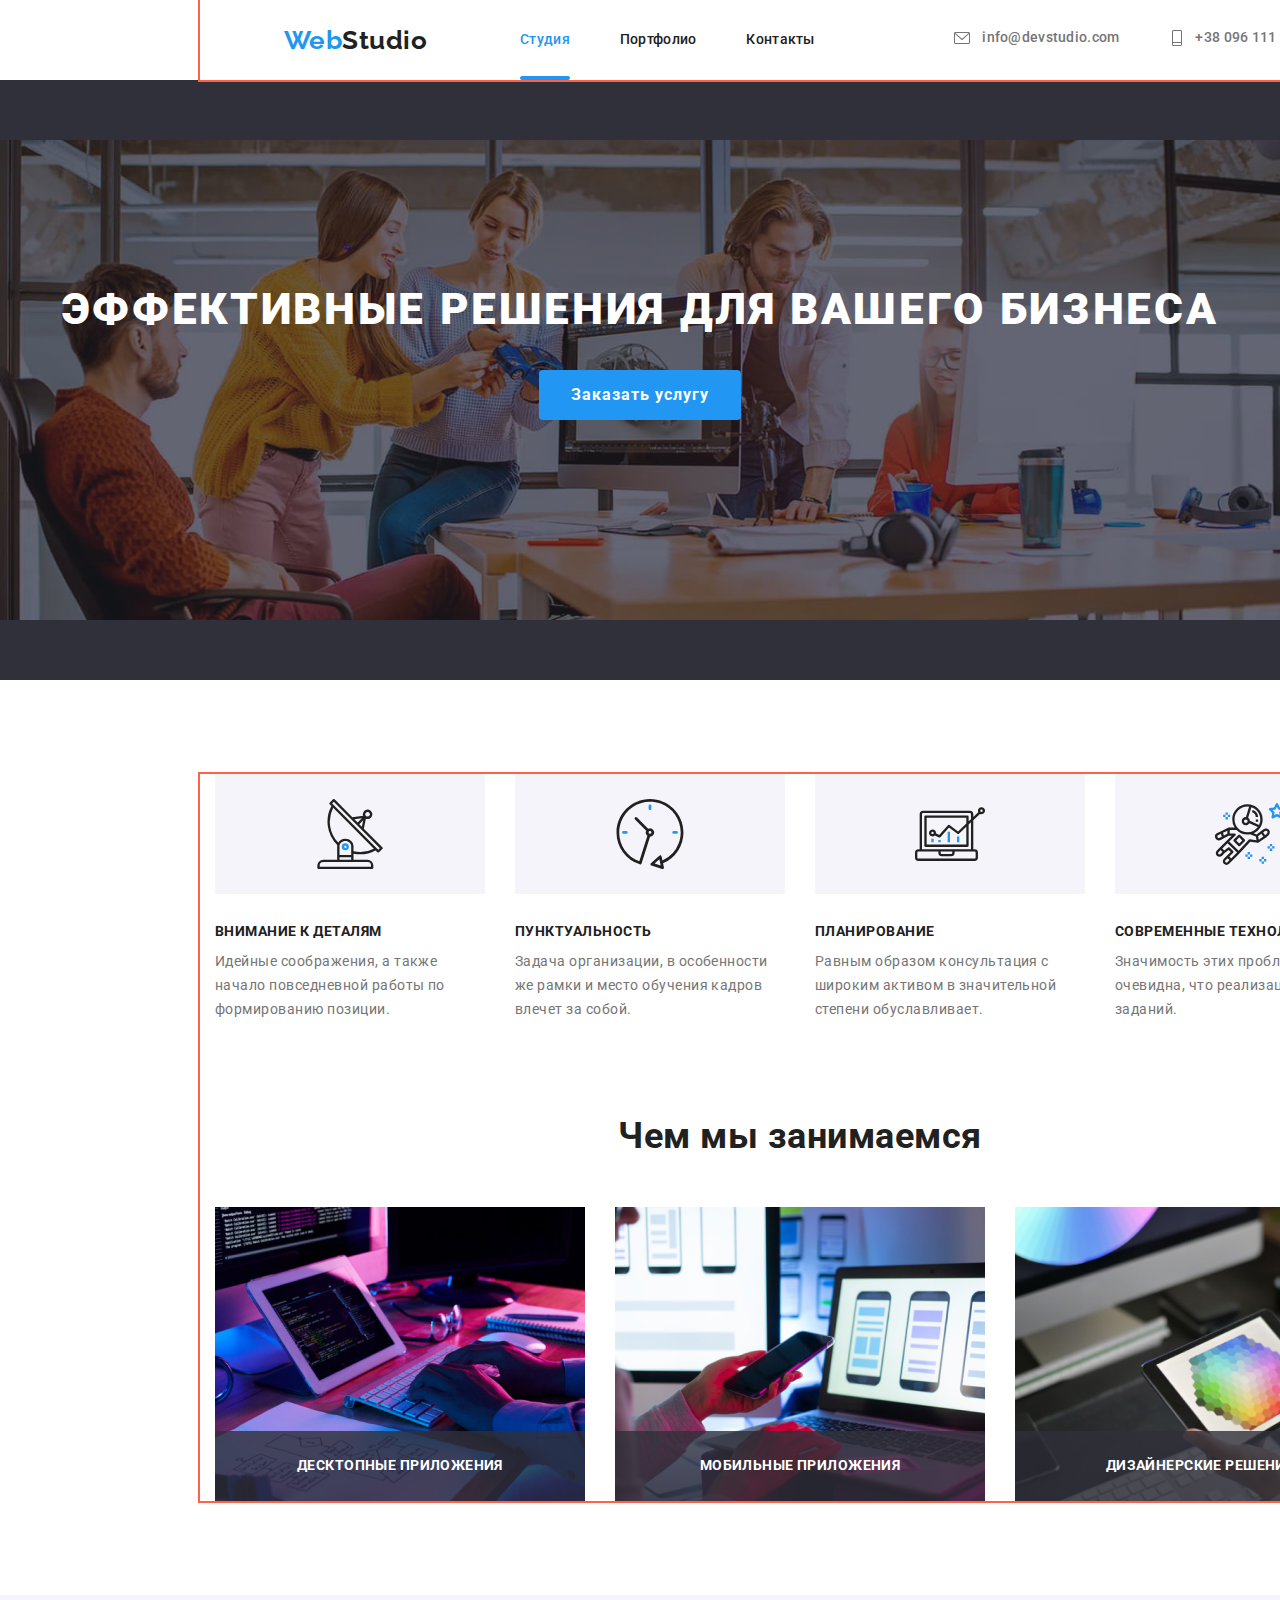
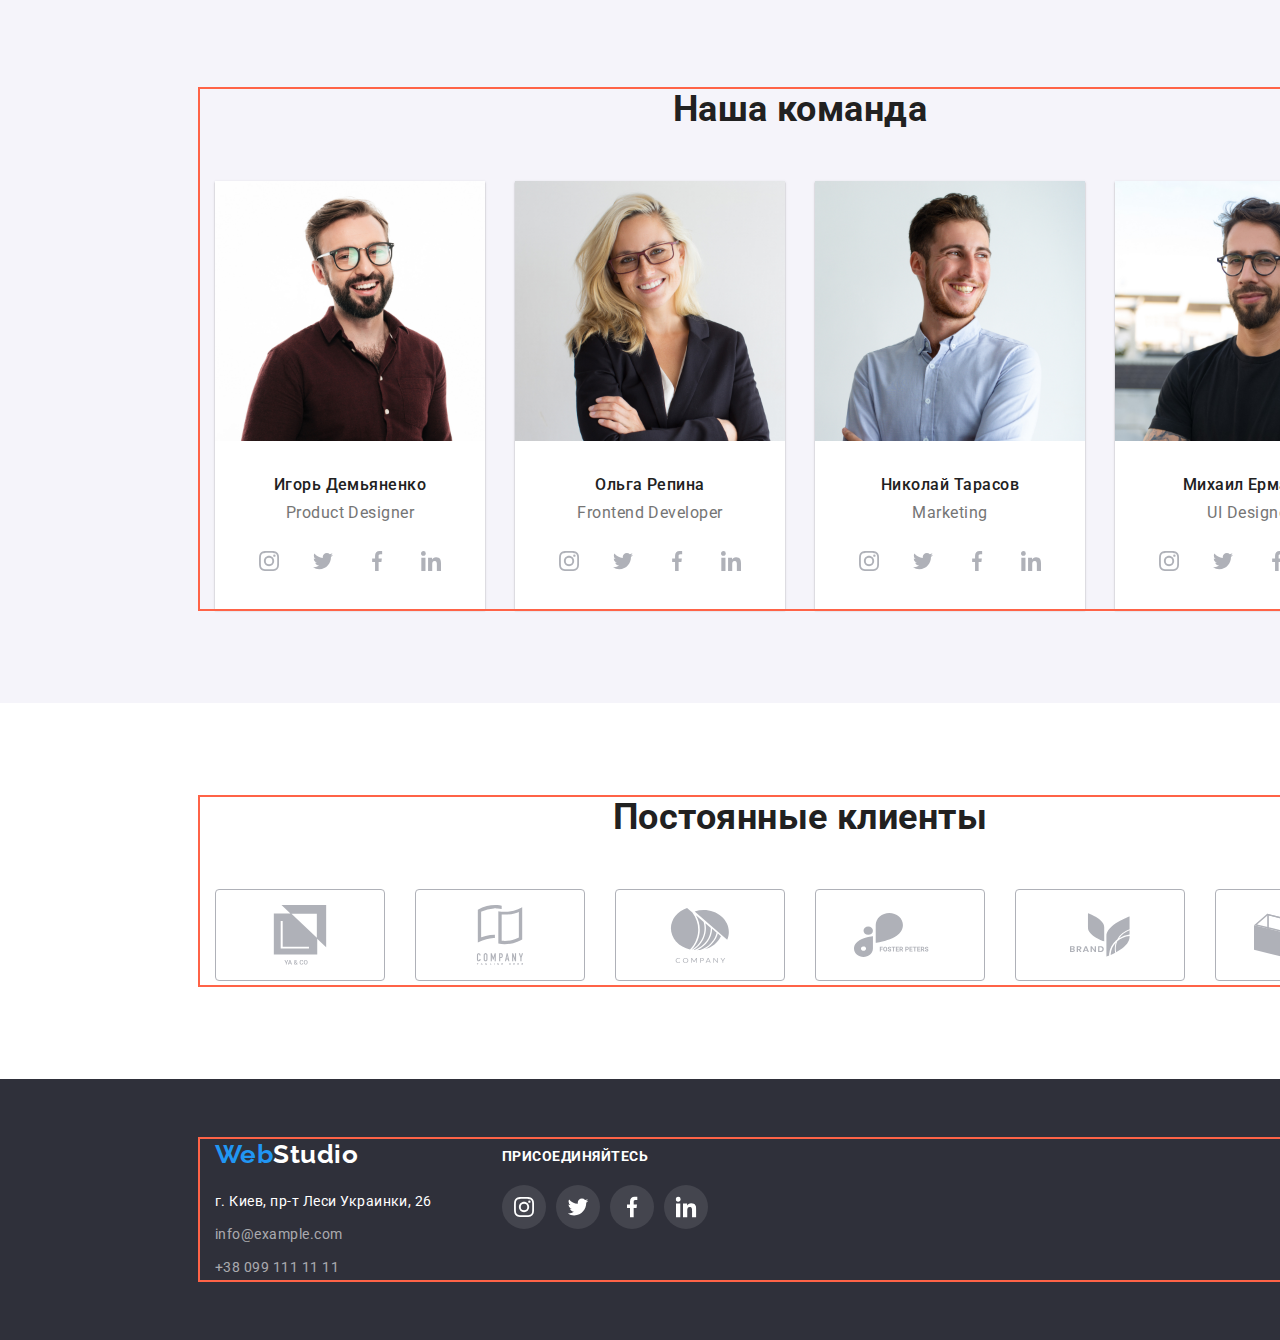
<file: index.html>
<!DOCTYPE html>
<html lang="ru">
  <head>
    <meta charset="UTF-8" />
    <meta http-equiv="X-UA-Compatible" content="IE=edge" />
    <meta name="viewport" content="width=device-width, initial-scale=1.0" />
    <title>WebStudio</title>
    <link
      href="https://fonts.googleapis.com/css2?family=Raleway:wght@700&family=Roboto:wght@400;500;700;900&display=swap"
      rel="stylesheet"
    />
    <link
      rel="stylesheet"
      href="https://cdnjs.cloudflare.com/ajax/libs/modern-normalize/1.1.0/modern-normalize.min.css"
    />
    <link rel="stylesheet" href="./css/common.css" />
    <link rel="stylesheet" href="./css/main.css" />
  </head>

  <body>
    <header class="page-header">
      <div class="container header-nav">
        <nav class="navigation">
          <a href="./index.html" class="logo"> <span class="half-logo">Web</span>Studio</a>
          <ul class="site-nav list">
            <li class="item"><a href="" class="link current">Студия</a></li>
            <li class="item"><a href="./portfolio.html" class="link">Портфолио</a></li>
            <li class="item"><a href="" class="link">Контакты</a></li>
          </ul>
        </nav>

        <ul class="contacts list">
          <li class="item">
            <a href="mailto:info@devstudio.com" class="button address">
              <svg class="contacts-icon" width="20" height="16">
                <use href="./images/symbol-defs.svg#icon-email"></use>
              </svg>
              info@devstudio.com
            </a>
          </li>
          <li class="item">
            <a href="tel:+380961111111" class="button phone">
              <svg class="contacts-icon" width="16" height="22">
                <use href="./images/symbol-defs.svg#icon-phone"></use>
              </svg>
              +38 096 111 11 11
            </a>
          </li>
        </ul>
      </div>
    </header>

    <main>
      <section class="hero overlay">
        <h1 class="hero-title">Эффективные решения для вашего бизнеса</h1>
        <button class="request-button" data-modal-open>Заказать услугу</button>
      </section>

      <section class="section">
        <div class="container">
          <ul class="feature-list list">
            <li class="item icon-antenna">
              <div class="thumb">
                <svg class="features-icons" width="70" height="70">
                  <use href="./images/symbol-defs.svg#icon-antenna"></use>
                </svg>
              </div>
              <h3 class="title">Внимание к деталям</h3>
              <p class="text">
                Идейные соображения, а также начало повседневной работы по формированию позиции.
              </p>
            </li>
            <li class="item icon-clock">
              <div class="thumb">
                <svg class="features-icons" width="70" height="70">
                  <use href="./images/symbol-defs.svg#icon-clock"></use>
                </svg>
              </div>
              <h3 class="title">Пунктуальность</h3>
              <p class="text">
                Задача организации, в особенности же рамки и место обучения кадров влечет за собой.
              </p>
            </li>
            <li class="item icon-pc">
              <div class="thumb">
                <svg class="features-icons" width="70" height="70">
                  <use href="./images/symbol-defs.svg#icon-diagram"></use>
                </svg>
              </div>
              <h3 class="title">Планирование</h3>
              <p class="text">
                Равным образом консультация с широким активом в значительной степени обуславливает.
              </p>
            </li>
            <li class="item icon-astronaut">
              <div class="thumb">
                <svg class="features-icons" width="70" height="70">
                  <use href="./images/symbol-defs.svg#icon-astronaut"></use>
                </svg>
              </div>
              <h3 class="title">Современные технологии</h3>
              <p class="text">
                Значимость этих проблем настолько очевидна, что реализация плановых заданий.
              </p>
            </li>
          </ul>

          <h2 class="section-title">Чем мы занимаемся</h2>
          <ul class="worklist">
            <li class="item">
              <div class="worklist-thumb">
                <img src="./images/img1.jpg" alt="Процесс разработки" width="370" />
                <p class="worklist-description">Десктопные приложения</p>
              </div>
            </li>
            <li class="item">
              <div class="worklist-thumb">
                <img src="./images/img2.jpg" alt="Процесс разработки" width="370" />
                <p class="worklist-description">Мобильные приложения</p>
              </div>
            </li>
            <li class="item">
              <div class="worklist-thumb">
                <img src="./images/img3.jpg" alt="Процесс разработки" width="370" />
                <p class="worklist-description">Дизайнерские решения</p>
              </div>
            </li>
          </ul>
        </div>
      </section>

      <section class="section team">
        <div class="container">
          <h2 class="section-title team">Наша команда</h2>
          <ul class="team-list list">
            <li class="member">
              <img src="./images/123.jpg" alt="Член команды" width="270" />
              <h3 class="title">Игорь Демьяненко</h3>
              <p class="text">Product Designer</p>
              <div class="social">
                <ul class="social-links">
                  <li class="participant">
                    <a href="" class="icon insta">
                      <svg class="social-icons" width="20" height="20">
                        <use href="./images/symbol-defs.svg#icon-instagram"></use>
                      </svg>
                    </a>
                  </li>
                  <li class="participant">
                    <a href="" class="icon twitter">
                      <svg class="social-icons" width="20" height="20">
                        <use href="./images/symbol-defs.svg#icon-twitter"></use>
                      </svg>
                    </a>
                  </li>
                  <li class="participant">
                    <a href="" class="icon facebook">
                      <svg class="social-icons" width="20" height="20">
                        <use href="./images/symbol-defs.svg#icon-facebook"></use>
                      </svg>
                    </a>
                  </li>
                  <li class="participant">
                    <a href="" class="icon linkedin">
                      <svg class="social-icons" width="20" height="20">
                        <use href="./images/symbol-defs.svg#icon-linkedin"></use>
                      </svg>
                    </a>
                  </li>
                </ul>
              </div>
            </li>
            <li class="member">
              <img src="./images/1234.jpg" alt="Член команды" width="270" />
              <h3 class="title">Ольга Репина</h3>
              <p class="text">Frontend Developer</p>
              <div class="social">
                <ul class="social-links">
                  <li class="participant">
                    <a href="" class="icon insta">
                      <svg class="social-icons" width="20" height="20">
                        <use href="./images/symbol-defs.svg#icon-instagram"></use>
                      </svg>
                    </a>
                  </li>
                  <li class="participant">
                    <a href="" class="icon twitter">
                      <svg class="social-icons" width="20" height="20">
                        <use href="./images/symbol-defs.svg#icon-twitter"></use>
                      </svg>
                    </a>
                  </li>
                  <li class="participant">
                    <a href="" class="icon facebook">
                      <svg class="social-icons" width="20" height="20">
                        <use href="./images/symbol-defs.svg#icon-facebook"></use>
                      </svg>
                    </a>
                  </li>
                  <li class="participant">
                    <a href="" class="icon linkedin">
                      <svg class="social-icons" width="20" height="20">
                        <use href="./images/symbol-defs.svg#icon-linkedin"></use>
                      </svg>
                    </a>
                  </li>
                </ul>
              </div>
            </li>
            <li class="member">
              <img src="./images/12345.jpg" alt="Член команды" width="270" />
              <h3 class="title">Николай Тарасов</h3>
              <p class="text">Marketing</p>
              <div class="social">
                <ul class="social-links">
                  <li class="participant">
                    <a href="" class="icon insta">
                      <svg class="social-icons" width="20" height="20">
                        <use href="./images/symbol-defs.svg#icon-instagram"></use>
                      </svg>
                    </a>
                  </li>
                  <li class="participant">
                    <a href="" class="icon twitter">
                      <svg class="social-icons" width="20" height="20">
                        <use href="./images/symbol-defs.svg#icon-twitter"></use>
                      </svg>
                    </a>
                  </li>
                  <li class="participant">
                    <a href="" class="icon facebook">
                      <svg class="social-icons" width="20" height="20">
                        <use href="./images/symbol-defs.svg#icon-facebook"></use>
                      </svg>
                    </a>
                  </li>
                  <li class="participant">
                    <a href="" class="icon linkedin">
                      <svg class="social-icons" width="20" height="20">
                        <use href="./images/symbol-defs.svg#icon-linkedin"></use>
                      </svg>
                    </a>
                  </li>
                </ul>
              </div>
            </li>
            <li class="member">
              <img src="./images/123456.jpg" alt="Член команды" width="270" />
              <h3 class="title">Михаил Ермаков</h3>
              <p class="text">UI Designer</p>
              <div class="social">
                <ul class="social-links">
                  <li class="participant">
                    <a href="" class="icon insta">
                      <svg class="social-icons" width="20" height="20">
                        <use href="./images/symbol-defs.svg#icon-instagram"></use>
                      </svg>
                    </a>
                  </li>
                  <li class="participant">
                    <a href="" class="icon twitter">
                      <svg class="social-icons" width="20" height="20">
                        <use href="./images/symbol-defs.svg#icon-twitter"></use>
                      </svg>
                    </a>
                  </li>
                  <li class="participant">
                    <a href="" class="icon facebook">
                      <svg class="social-icons" width="20" height="20">
                        <use href="./images/symbol-defs.svg#icon-facebook"></use>
                      </svg>
                    </a>
                  </li>
                  <li class="participant">
                    <a href="" class="icon linkedin">
                      <svg class="social-icons" width="20" height="20">
                        <use href="./images/symbol-defs.svg#icon-linkedin"></use>
                      </svg>
                    </a>
                  </li>
                </ul>
              </div>
            </li>
          </ul>
        </div>
      </section>

      <section class="section">
        <div class="container">
          <h2 class="section-title clients">Постоянные клиенты</h2>
          <ul class="clients-list list">
            <li class="client">
              <a href="" class="clients-links">
                <svg class="clients-icons" width="106" height="60">
                  <use href="./images/symbol-defs.svg#icon-logo-1"></use>
                </svg>
              </a>
            </li>
            <li class="client">
              <a href="" class="clients-links">
                <svg class="clients-icons" width="106" height="60">
                  <use href="./images/symbol-defs.svg#icon-logo-2"></use>
                </svg>
              </a>
            </li>
            <li class="client">
              <a href="" class="clients-links">
                <svg class="clients-icons" width="106" height="60">
                  <use href="./images/symbol-defs.svg#icon-logo-3"></use>
                </svg>
              </a>
            </li>
            <li class="client">
              <a href="" class="clients-links">
                <svg class="clients-icons" width="170" height="92">
                  <use href="./images/symbol-defs.svg#icon-logo-4"></use>
                </svg>
              </a>
            </li>
            <li class="client">
              <a href="" class="clients-links">
                <svg class="clients-icons" width="106" height="60">
                  <use href="./images/symbol-defs.svg#icon-logo-5"></use>
                </svg>
              </a>
            </li>
            <li class="client">
              <a href="" class="clients-links">
                <svg class="clients-icons" width="170" height="92">
                  <use href="./images/symbol-defs.svg#icon-logo-6"></use>
                </svg>
              </a>
            </li>
            </li>
          </ul>
        </div>
      </section>

      <div class="backdrop is-hidden" data-modal>
        <div class="modal">
          <button class="modal-button" data-modal-close>
            <svg class="modal-close" width="11" height="11">
              <use href="./images/symbol-defs-extra.svg#icon-close-modal"></use>
            </svg>
          </button>
        </div>
      </div>
    </main>

    <footer class="address-background">
      <div class="container footer">
        <div class="logo-address">
          <a href="./index.html" class="footer-logo"> <span class="half-logo">Web</span>Studio</a>
          <address class="address-contacts">
            <a href="" class="address-location link">г. Киев, пр-т Леси Украинки, 26</a> <br />
            <a href="" class="address-email link">info@example.com</a> <br />
            <a href="" class="address-phone link">+38 099 111 11 11</a> <br />
          </address>
        </div>

        <div class="footer-social">
          <h3 class="links-title">Присоединяйтесь</h3>
          <ul class="social-links footer">
            <li class="participant">
              <a href="" class="icon insta">
                <svg class="footer-icons" width="20" height="20">
                  <use href="./images/symbol-defs.svg#icon-instagram-white"></use>
                </svg>
              </a>
            </li>
            <li class="participant">
              <a href="" class="icon twitter">
                <svg class="footer-icons" width="44" height="44" viewBox="0 0 15 32">
                  <use href="./images/symbol-defs.svg#icon-twitter-white"></use>
                </svg>
              </a>
            </li>
            <li class="participant">
              <a href="" class="icon facebook">
                <svg class="footer-icons" width="44" height="44" viewBox="0 0 15 32">
                  <use href="./images/symbol-defs.svg#icon-facebook-white"></use>
                </svg>
              </a>
            </li>
            <li class="participant">
              <a href="" class="icon linkedin">
                <svg class="footer-icons" width="44" height="44" viewBox="0 0 15 32">
                  <use href="./images/symbol-defs.svg#icon-linkedin-white"></use>
                </svg>
              </a>
            </li>
          </ul>
        </div>
      </div>
    </footer>

    <script src="./modal.js"></script>
  </body>
</html>
</file>
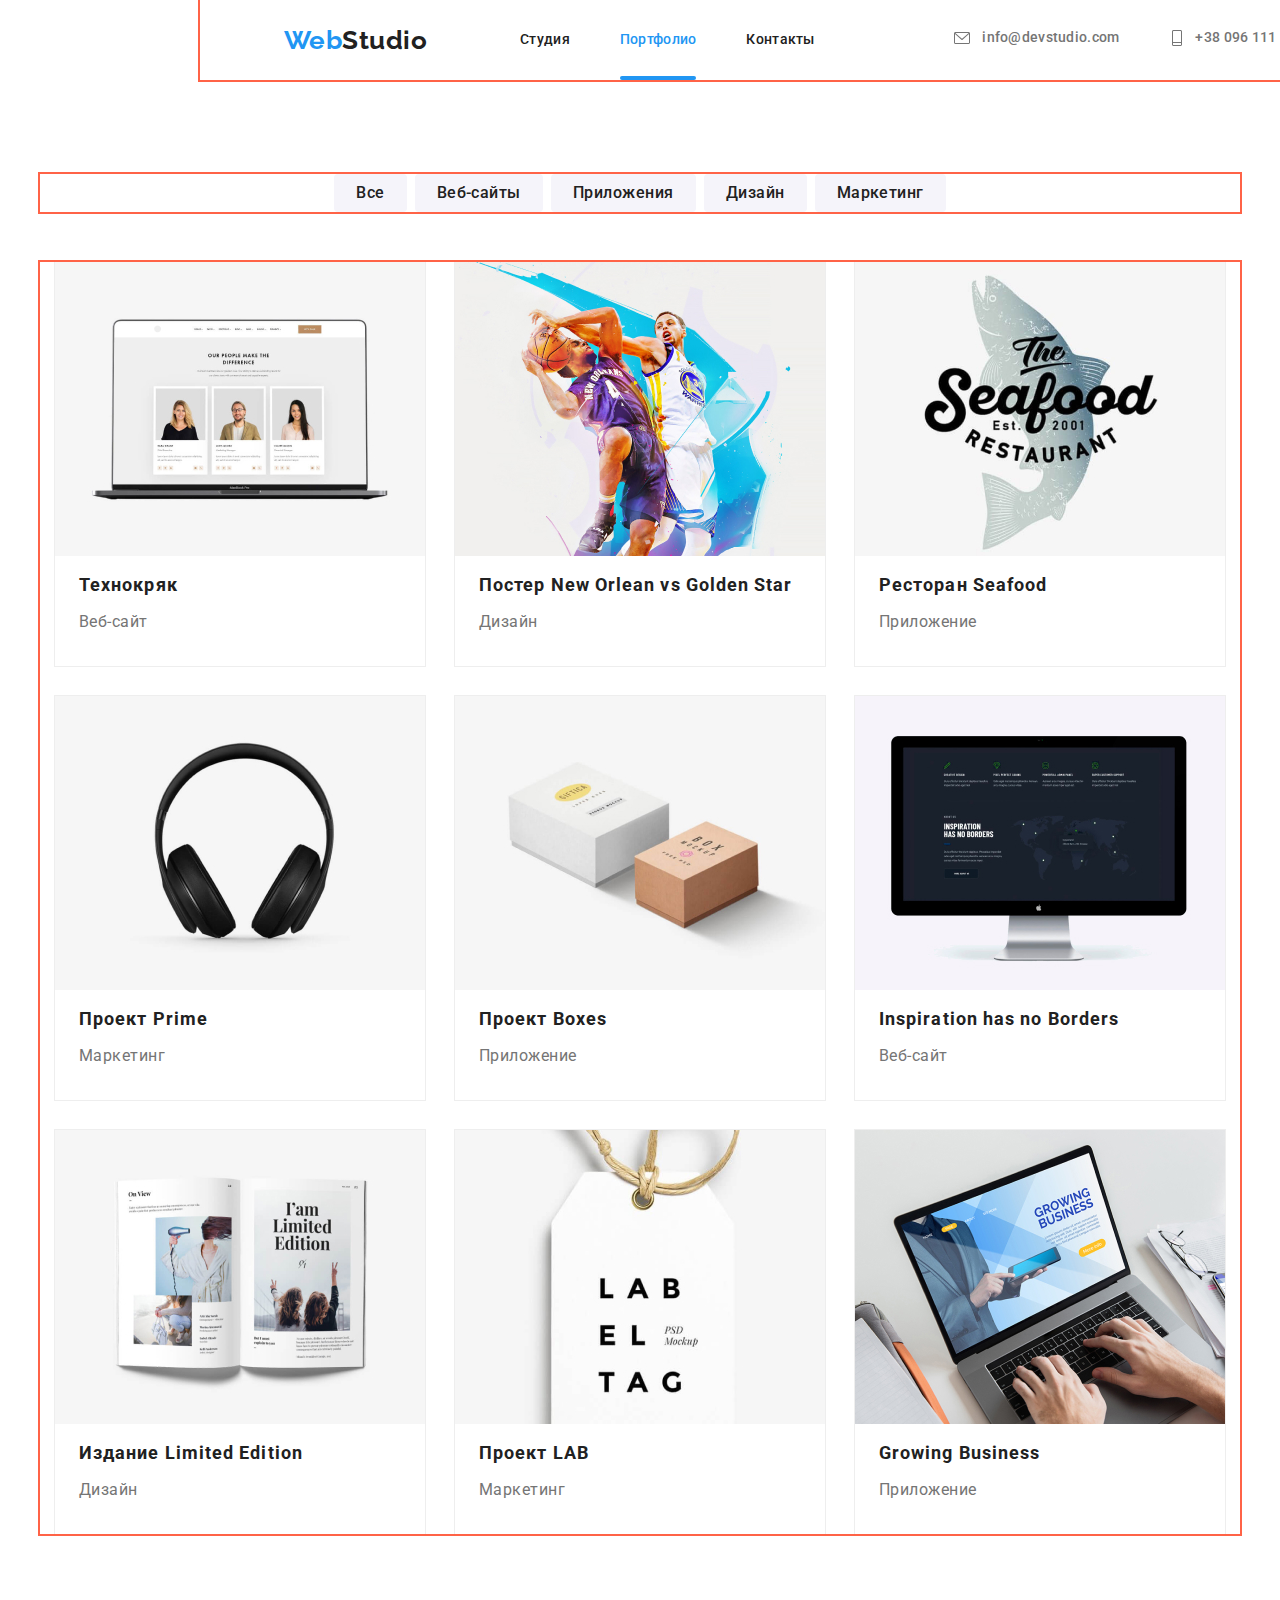
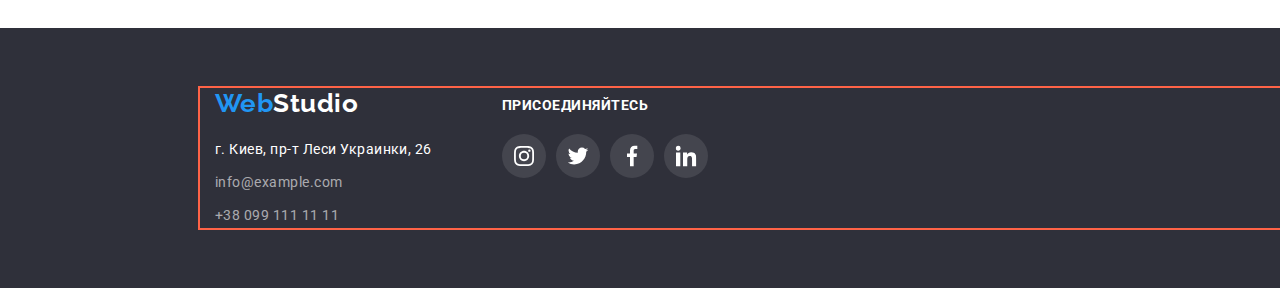
<file: portfolio.html>
<!DOCTYPE html>
<html lang="ru">
  <head>
    <meta charset="UTF-8" />
    <meta http-equiv="X-UA-Compatible" content="IE=edge" />
    <meta name="viewport" content="width=device-width, initial-scale=1.0" />
    <title>Portfolio</title>
    <link
      href="https://fonts.googleapis.com/css2?family=Raleway:wght@700&family=Roboto:wght@400;500;700;900&display=swap"
      rel="stylesheet"
    />
    <link
      rel="stylesheet"
      href="https://cdnjs.cloudflare.com/ajax/libs/modern-normalize/1.1.0/modern-normalize.min.css"
    />
    <link rel="stylesheet" href="./css/common.css" />
    <link rel="stylesheet" href="./css/portfolio.css" />
  </head>

  <body>
    <header class="page-header">
      <div class="container header-nav">
        <nav class="navigation">
          <a href="./index.html" class="logo"> <span class="half-logo">Web</span>Studio</a>
          <ul class="site-nav list">
            <li class="item"><a href="./index.html" class="link">Студия</a></li>
            <li class="item"><a href="" class="link current">Портфолио</a></li>
            <li class="item"><a href="" class="link">Контакты</a></li>
          </ul>
        </nav>

        <ul class="contacts list">
          <li class="item">
            <a href="mailto:info@devstudio.com" class="button address">
              <svg class="contacts-icon" width="20" height="16">
                <use href="./images/symbol-defs.svg#icon-email"></use>
              </svg>
              info@devstudio.com
            </a>
          </li>
          <li class="item">
            <a href="tel:+380961111111" class="button phone">
              <svg class="contacts-icon" width="16" height="22">
                <use href="./images/symbol-defs.svg#icon-phone"></use>
              </svg>
              +38 096 111 11 11
            </a>
          </li>
        </ul>
      </div>
    </header>

    <main>
      <section class="section">
        <div class="container control">
          <ul class="control list">
            <li class="control-item">
              <button type="button" class="control-button">Все</button>
            </li>
            <li class="control-item">
              <button type="button" class="control-button">Веб-сайты</button>
            </li>
            <li class="control-item">
              <button type="button" class="control-button">Приложения</button>
            </li>
            <li class="control-item">
              <button type="button" class="control-button">Дизайн</button>
            </li>
            <li class="control-item">
              <button type="button" class="control-button">Маркетинг</button>
            </li>
          </ul>
        </div>

        <div class="container works">
          <ul class="works list">
            <li class="works-element">
              <a href="#" class="link">
                <div class="works-thumb">
                  <img
                    src="./images/2/111.jpg"
                    class="element-image"
                    alt="Изображение страницы"
                    width="370"
                  />
                  <div class="works-overlay">
                    <p class="works-description">
                      Ресурс предлагает комплексные предложения с разным уровнем функционала и
                      сервисов. Все это позволит посетителю получить исчерпывающие сведения о
                      компании или частном лице.
                    </p>
                  </div>
                </div>
                <h2 class="title">Технокряк</h2>
                <p class="description">Веб-сайт</p>
              </a>
            </li>
            <li class="works-element">
              <a href="#" class="link">
                <div class="works-thumb">
                  <img src="./images/2/222.jpg" class="element-image" alt="Постер" width="370" />
                  <div class="works-overlay">
                    <p class="works-description">
                      Ресурс предлагает комплексные предложения с разным уровнем функционала и
                      сервисов. Все это позволит посетителю получить исчерпывающие сведения о
                      компании или частном лице.
                    </p>
                  </div>
                </div>
                <h2 class="title">Постер New Orlean vs Golden Star</h2>
                <p class="description">Дизайн</p>
              </a>
            </li>
            <li class="works-element">
              <a href="#" class="link">
                <div class="works-thumb">
                  <img
                    src="./images/2/333.jpg"
                    class="element-image"
                    alt="Логотип ресторана"
                    width="370"
                  />
                  <div class="works-overlay">
                    <p class="works-description">
                      Ресурс предлагает комплексные предложения с разным уровнем функционала и
                      сервисов. Все это позволит посетителю получить исчерпывающие сведения о
                      компании или частном лице.
                    </p>
                  </div>
                </div>
                <h2 class="title">Ресторан Seafood</h2>
                <p class="description">Приложение</p>
              </a>
            </li>
            <li class="works-element">
              <a href="#" class="link">
                <div class="works-thumb">
                  <img src="./images/2/444.jpg" class="element-image" alt="Техника" width="370" />
                  <div class="works-overlay">
                    <p class="works-description">
                      Ресурс предлагает комплексные предложения с разным уровнем функционала и
                      сервисов. Все это позволит посетителю получить исчерпывающие сведения о
                      компании или частном лице.
                    </p>
                  </div>
                </div>
                <h2 class="title">Проект Prime</h2>
                <p class="description">Маркетинг</p>
              </a>
            </li>
            <li class="works-element">
              <a href="#" class="link">
                <div class="works-thumb">
                  <img src="./images/2/555.jpg" class="element-image" alt="Упаковки" width="370" />
                  <div class="works-overlay">
                    <p class="works-description">
                      Ресурс предлагает комплексные предложения с разным уровнем функционала и
                      сервисов. Все это позволит посетителю получить исчерпывающие сведения о
                      компании или частном лице.
                    </p>
                  </div>
                </div>
                <h2 class="title">Проект Boxes</h2>
                <p class="description">Приложение</p>
              </a>
            </li>
            <li class="works-element">
              <a href="#" class="link">
                <div class="works-thumb">
                  <img
                    src="./images/2/666.jpg"
                    class="element-image"
                    alt="Экран с изображением веб сайта"
                    width="370"
                  />
                  <div class="works-overlay">
                    <p class="works-description">
                      Ресурс предлагает комплексные предложения с разным уровнем функционала и
                      сервисов. Все это позволит посетителю получить исчерпывающие сведения о
                      компании или частном лице.
                    </p>
                  </div>
                </div>
                <h2 class="title">Inspiration has no Borders</h2>
                <p class="description">Веб-сайт</p>
              </a>
            </li>
            <li class="works-element">
              <a href="#" class="link">
                <div class="works-thumb">
                  <img
                    src="./images/2/777.jpg"
                    class="element-image"
                    alt="Открытая книга"
                    width="370"
                  />
                  <div class="works-overlay">
                    <p class="works-description">
                      Ресурс предлагает комплексные предложения с разным уровнем функционала и
                      сервисов. Все это позволит посетителю получить исчерпывающие сведения о
                      компании или частном лице.
                    </p>
                  </div>
                </div>
                <h2 class="title">Издание Limited Edition</h2>
                <p class="description">Дизайн</p>
              </a>
            </li>
            <li class="works-element">
              <a href="#" class="link">
                <div class="works-thumb">
                  <img src="./images/2/888.jpg" class="element-image" alt="Брошюра" width="370" />
                  <div class="works-overlay">
                    <p class="works-description">
                      Ресурс предлагает комплексные предложения с разным уровнем функционала и
                      сервисов. Все это позволит посетителю получить исчерпывающие сведения о
                      компании или частном лице.
                    </p>
                  </div>
                </div>
                <h2 class="title">Проект LAB</h2>
                <p class="description">Маркетинг</p>
              </a>
            </li>
            <li class="works-element">
              <a href="#" class="link">
                <div class="works-thumb">
                  <img
                    src="./images/2/999.jpg"
                    class="element-image"
                    alt="Использование ноутбука"
                    width="370"
                  />
                  <div class="works-overlay">
                    <p class="works-description">
                      Ресурс предлагает комплексные предложения с разным уровнем функционала и
                      сервисов. Все это позволит посетителю получить исчерпывающие сведения о
                      компании или частном лице.
                    </p>
                  </div>
                </div>
                <h2 class="title">Growing Business</h2>
                <p class="description">Приложение</p>
              </a>
            </li>
          </ul>
        </div>
      </section>
    </main>

    <footer class="address-background">
      <div class="container footer">
        <div class="logo-address">
          <a href="./index.html" class="footer-logo"> <span class="half-logo">Web</span>Studio</a>
          <address class="address-contacts">
            <a href="" class="address-location link">г. Киев, пр-т Леси Украинки, 26</a> <br />
            <a href="" class="address-email link">info@example.com</a> <br />
            <a href="" class="address-phone link">+38 099 111 11 11</a> <br />
          </address>
        </div>

        <div class="footer-social">
          <h3 class="links-title">Присоединяйтесь</h3>
          <ul class="social-links footer">
            <li class="participant">
              <a href="" class="icon insta">
                <svg class="footer-icons" width="20" height="20">
                  <use href="./images/symbol-defs.svg#icon-instagram-white"></use>
                </svg>
              </a>
            </li>
            <li class="participant">
              <a href="" class="icon twitter">
                <svg class="footer-icons" width="44" height="44" viewBox="0 0 15 32">
                  <use href="./images/symbol-defs.svg#icon-twitter-white"></use>
                </svg>
              </a>
            </li>
            <li class="participant">
              <a href="" class="icon facebook">
                <svg class="footer-icons" width="44" height="44" viewBox="0 0 15 32">
                  <use href="./images/symbol-defs.svg#icon-facebook-white"></use>
                </svg>
              </a>
            </li>
            <li class="participant">
              <a href="" class="icon linkedin">
                <svg class="footer-icons" width="44" height="44" viewBox="0 0 15 32">
                  <use href="./images/symbol-defs.svg#icon-linkedin-white"></use>
                </svg>
              </a>
            </li>
          </ul>
        </div>
      </div>
    </footer>
  </body>
</html>
</file>
<file: css/common.css>
/* Утилиты + переменные */

/* основной цвет текста #212121 */
/* второй цвет текста #757575 */
/* акцент #2196F3 */
/* белый цвет #FFFFFF */
/* цвет фонов hero и footer #2F303A */

html {
    box-sizing: border-box;
}

*,
*::before,
*::after {
    box-sizing: border-box;
}

:root {
    --title-text-color: #212121;
    --primary-text-color: #757575;
    --accent-color: #2196F3;
    --white-logo-color: #FFFFFF;
    --background-color: #2F303A;
}

body {
    color: var(--primary-text-color);
    font-family: 'Raleway', sans-serif;
    font-family: 'Roboto', sans-serif;
    letter-spacing: 0.03em;
}

.list {
    padding: 0;
    margin: 0;
    list-style: none
}

.link {
    text-decoration: none;
}

.container {
    margin-left: auto;
    margin-right: auto;
    width: 1200px;
    padding-left: 15px;
    padding-right: 15px;
    outline: 2px solid tomato;
}

/* HEADER */

.page-header {
    background-color: var(--white-logo-color);
    width: 1600px;
    margin-right: auto;
    margin-left: auto;
}

.header-nav {
    display: flex;
    align-items: center;
    justify-content: space-around;
}

.navigation {
    display: flex;
    align-items: center;
}

/* LOGO */

.logo {
    margin-right: 93px;
    color: var(--title-text-color);
    font-family: 'Raleway', sans-serif;

    font-weight: 700;
    font-size: 26px;
    line-height: 1.19;
    text-decoration: none;

    transition: color 250ms cubic-bezier(0.4, 0, 0.2, 1);
}

.logo:hover {
    color: var(--accent-color);
}

.half-logo {
    color: var(--accent-color);
}

/* SITE-NAV */

.site-nav {
    display: flex;
}

.site-nav.list .link {
    display: block;
    padding-top: 32px;
    padding-bottom: 32px;

    color: var(--title-text-color);

    font-weight: 500;
    font-size: 14px;
    line-height: 1.14;
    letter-spacing: 0.02em;
    cursor: pointer;

    transition: color 250ms cubic-bezier(0.4, 0, 0.2, 1);
}

.site-nav.list .link:hover,
.site-nav.list .link:focus {
    color: var(--accent-color)
}

.site-nav.list .link.current {
    color: var(--accent-color);
}

.site-nav .link {
    position: relative;
}

.site-nav .link.current::after {
    display: inline-block;
    content: '';

    position: absolute;
    bottom: 0;
    left: 0;
    width: 100%;
    height: 4px;
    border-radius: 2px;
    background-color: var(--accent-color);
}

.site-nav .item:not(:last-child) {
    margin-right: 50px;
}

/* CONTACTS */

.contacts {
    display: flex;
    align-items: center;
}

.contacts-icon {
    margin-right: 10px;
    fill: var(--primary-text-color);
    cursor: pointer;
}

.contacts.list .button {
    display: inline-flex;
    align-items: center;
    
    color: var(--primary-text-color);

    font-weight: 500;
    font-size: 14px;
    line-height: 1.14;
    letter-spacing: 0.02em;
    text-decoration: none;
    cursor: pointer;

    transition: color 250ms cubic-bezier(0.4, 0, 0.2, 1);
}

.contacts .contacts-icon {
    transition: fill 250ms cubic-bezier(0.4, 0, 0.2, 1);
}

.contacts .button:hover .contacts-icon,
.contacts .button:focus .contacts-icon {
    fill: var(--accent-color);
}

.contacts.list .button:hover,
.contacts.list .button:focus {
    color: var(--accent-color);
}

.contacts.list .item:not(:last-child) {
    margin-right: 50px;
}

/* .contacts.list .button.address::before {
    content: "";
    width: 16px;
    height: 12px;
    margin-right: 10px;
    background-image: url("../images/envelope.svg");
}

.contacts.list .button.phone::before {
    content: "";
    width: 10px;
    height: 16px;
    margin-right: 10px;
    background-image: url("../images/smartphone.svg");
} */

/* FOOTER */

/* address contacts div */

.address-background {
    display: block;
    background-color: var(--background-color);
    width: 1600px;
    margin-right: auto;
    margin-left: auto;
    padding-top: 60px;
    padding-bottom: 60px;
}

.footer-logo {
    display: inline-block;
    margin-bottom: 20px;
    color: var(--white-logo-color);
    font-family: 'Raleway', sans-serif;
    font-weight: 700;
    font-size: 26px;
    line-height: 1.19;
    text-decoration: none;

    transition: color 250ms cubic-bezier(0.4, 0, 0.2, 1);
}

.footer-logo:hover {
    color: var(--accent-color);
}

/* flex для дивов в футере */

.container.footer {
    display: flex;
}

/* footer address div */

.address-contacts .address-location {
    color: var(--white-logo-color);
}

.address-contacts .address-email,
.address-contacts .address-phone {
    color: rgba(255, 255, 255, 0.6);
}

.address-location,
.address-email {
    display: inline-block;
    margin-bottom: 9px;
}

.address-contacts .address-location,
.address-contacts .address-email,
.address-contacts .address-phone {
    font-style: normal;
    font-weight: 400;
    font-size: 14px;
    line-height: 1.71;

    transition: color 250ms cubic-bezier(0.4, 0, 0.2, 1);
}

.address-contacts .link:hover,
.address-contacts .link:focus {
    color: var(--accent-color);
}

/* footer social div */

.footer-social {
    margin-left: 70px;
    padding-top: 10px;
}

.social-links {
    padding: 0px;
    display: flex;
    justify-content: center;
    list-style: none;
}

.footer-social .icon {
    display: inline-flex;
    width: 44px;
    height: 44px;
    align-items: center;
    justify-content: center;
    background-repeat: no-repeat;
    background-position: center;
    border-radius: 50%;
    background-color: rgba(255, 255, 255, 0.1);

    transition: background-color 250ms cubic-bezier(0.4, 0, 0.2, 1);
}

.social-links .participant:not(:last-child) {
    margin-right: 10px;
}

.footer-social .icon:hover {
    background-color: var(--accent-color);
}

/* .icon.insta {
    background-image: url("../images/instagram\ 2.svg");
}

.icon.twitter {
    background-image: url("../images/twitter\ 1.svg")
}

.icon.facebook {
    background-image: url("../images/facebook\ 1.svg");
}

.icon.linkedin {
    background-image: url("../images/linkedin\ 1.svg");
} */

.links-title {
    margin-top: 0;
    margin-bottom: 20px;
    color: var(--white-logo-color);
    font-weight: 700;
    font-size: 14px;
    line-height: 1.14;
    text-transform: uppercase;
}

.social-links.footer {
    margin: 0;
}
</file>
<file: css/main.css>
/* HERO SECTION */

.overlay {
    max-width: 1600px;
    height: 600px;
    margin-left: auto;
    margin-right: auto;
    text-align: center;
   background-image: linear-gradient(
    to right, 
    rgba(47, 48, 58, 0.4),
    rgba(47, 48, 58, 0.4)
   ),
   url("../images/Img.jpg");
   background-repeat: no-repeat;
   background-position: center;
   background-size: contain;
   background-color: var(--background-color);
}

.hero-title {
    margin-top: 0;
    margin-bottom: 30px;
    padding-top: 200px;

    color: var(--white-logo-color);

    font-weight: 900;
    font-size: 44px;
    line-height: 1.36;
    letter-spacing: 0.06em;
    text-transform: uppercase;
}

/* HERO BUTTON */

.hero .request-button {
    padding: 10px 32px;
    display: inline-flex;

    color: var(--white-logo-color);

    font-weight: 700;
    font-size: 16px;
    line-height: 1.87;
    letter-spacing: 0.06em;
    text-align: center;
    background-color: var(--accent-color);
    border-radius: 4px;
    border: none;
    text-decoration: none;
    cursor: pointer;
}

/* SECTION */

.section {
    padding-top: 94px;
    padding-bottom: 94px;
    width: 1600px;
    margin-left: auto;
    margin-right: auto;
}

.section-title {
    margin-top: 94px;
    margin-bottom: 50px;

    color: var(--title-text-color);

    font-weight: 700;
    font-size: 36px;
    line-height: 1.16;
    text-align: center;
}

/* FEATURE-LIST */

.feature-list {
    margin-top: 0;
}

.feature-list.list {
    padding: 0;
    margin: 0;
    display: flex;
}

.feature-list .item:not(:last-child) {
    margin-right: 30px;
}

.feature-list .title {
    margin-top: 30px;
    margin-bottom: 10px;

    color: var(--title-text-color);
    font-weight: 700;
    font-size: 14px;
    line-height: 1.14;
    text-transform: uppercase;
}

.feature-list .text {
    margin: 0;

    font-weight: 400;
    font-size: 14px;
    line-height: 1.71;
}

.item .thumb {
    display: block;
    width: 270px;
    height: 120px;
    background-color: #F5F4FA;
}

.features-icons {
    margin: 25px 100px;
}

/* .feature-list.list .item::before {
    content: "";
    display: block;
    height: 120px;
    background-repeat: no-repeat;
    background-position: center;
    background-color: #F5F4FA;
}

.icon-antenna::before {
    background-image: url("../images/antenna\ 1.svg");
}

.icon-clock::before {
    background-image: url("../images/clock\ 1.svg");
}

.icon-pc::before {
    background-image: url("../images/diagram\ 1.svg");
}

.icon-astronaut::before {
    background-image: url("../images/astronaut\ 1.svg");
} */

/* FEATURE-LIST WORKLIST */

.worklist {
    padding: 0;
    margin: 0;
    display: flex;
    list-style: none
}

.worklist .item:not(:last-child) {
    margin-right: 30px;
}

.worklist-thumb {
    position: relative;
    width: 370px;
    height: 294px;
    text-align: center;
}

.worklist-description {
    position: absolute;
    margin: 0;
    padding: 27px 82px;
    bottom: 0;
    left: 0;
    width: 370px;
    height: 70px;
    
    color: var(--white-logo-color);
    background-color: rgba(47, 48, 58, 0.8);
    font-size: 14px;
    line-height: 1.14;
    font-weight: 700;
    letter-spacing: 0.03em;
    text-transform: uppercase;
}

/* SECTION TEAM */

.section.team {
    background-color: #F5F4FA;
}

.section-title.team {
    margin-top: 0;
}

.team-list.list {
    display: flex;
}

.team-list .member {
    width: 270px;
    height: 428px;
    background-color: var(--white-logo-color);
    box-shadow: 0px 1px 3px rgba(0, 0, 0, 0.12), 0px 1px 1px rgba(0, 0, 0, 0.14), 0px 2px 1px rgba(0, 0, 0, 0.2);
}

.member:not(:last-child) {
    margin-right: 30px;
}

.team-list .title {
    margin-top: 30px;
    margin-bottom: 0;

    color: var(--title-text-color);

    font-weight: 500;
    font-size: 16px;
    line-height: 1.18;
    text-align: center;
}

.team-list .text {
    margin-top: 10px;
    font-weight: 400;
    font-size: 16px;
    line-height: 1.18;
    text-align: center;
}

.social-links {
    padding: 0px;
    display: flex;
    justify-content: center;
    list-style: none;
}

.member .icon {
    display: flex;
    width: 44px;
    height: 44px;
    align-items: center;
    justify-content: center;
    border-radius: 50%;

    transition: background-color 250ms cubic-bezier(0.4, 0, 0.2, 1), fill 250ms cubic-bezier(0.4, 0, 0.2, 1);
}

.social-links .icon {
    fill: #AFB1B8;
}

.social-links .icon:hover,
.social-links .icon:focus {
    fill: var(--white-logo-color);
    background-color: var(--accent-color);
}

/* section clients */

.clients-list {
    display: flex;
}

.client .clients-links {
    display: inline-flex;
    width: 170px;
    height: 92px;
    border: 1px solid #AFB1B8;
    border-radius: 4px;
    align-items: center;
    justify-content: center;

    transition: fill 250ms cubic-bezier(0.4, 0, 0.2, 1);
}

.clients-list .client:not(:last-child) {
    margin-right: 30px;
}

.section-title.clients {
    margin-top: 0;
}

.client .clients-links {
    fill: #AFB1B8;
}

.client .clients-links:hover .clients-icons,
.client .clients-links:focus .clients-icons {
    fill: var(--accent-color);
}

/* backdrop + modal */

.backdrop {
    position: fixed;
    top: 0;
    left: 0;
    width: 100%;
    height: 100%;
    background-color: rgba(0, 0, 0, 0.2);
    opacity: 1;

    transition: opacity 250ms cubic-bezier(0.4, 0, 0.2, 1);
}

.backdrop.is-hidden {
    opacity: 0;
    pointer-events: none;
}

.backdrop.is-hidden .modal {
    transform: translate(-50%, -50%) scale(0.9);
}

.modal {
    position: absolute;
    top: 50%;
    left: 50%;
    width: 528px;
    height: 581px;

    background-color: var(--white-logo-color);
    border-radius: 4px;
    box-shadow: 0px 2px 1px rgba(0, 0, 0, 0.2), 0px 1px 1px rgba(0, 0, 0, 0.14), 0px 1px 3px rgba(0, 0, 0, 0.12);
    transform: translate(-50%, -50%) scale(1);

    transition: transform 250ms cubic-bezier(0.4, 0, 0.2, 1);
}

.modal-button {
    display: flex;
    align-items: center;
    justify-content: center;
    padding-top: 5px;
    padding-right: 5px;
    padding-bottom: 6px;
    padding-left: 6px;
    margin-left: 490px;
    margin-top: 8px;
    margin-right: 8px;
    width: 30px;
    height: 30px;
    border: 1px solid rgba(0, 0, 0, 0.1);
    border-radius: 50%;
    background-color: var(--white-logo-color);
}
</file>
<file: css/portfolio.css>
.section {
    padding-top: 94px;
    padding-bottom: 94px;
}

/* control buttons */

.control-button {
    padding: 6px 22px;

    color: var(--title-text-color);
    background-color: #F5F4FA;
    font-family: 'Roboto', sans-serif;
    font-weight: 500;
    font-size: 16px;
    line-height: 1.6;
    letter-spacing: 0.03em;

    background-color: #F5F4FA;
    border-radius: 4px;
    border: none;
    cursor: pointer;

    transition: color 250ms cubic-bezier(0.4, 0, 0.2, 1), background-color 250ms cubic-bezier(0.4, 0, 0.2, 1), box-shadow 250ms cubic-bezier(0.4, 0, 0.2, 1);
}

.control-button:hover,
.control-button:focus {
    color: var(--white-logo-color);
    background-color: var(--accent-color);
    box-shadow: 0px 3px 1px rgba(0, 0, 0, 0.1), 0px 1px 2px rgba(0, 0, 0, 0.08), 0px 2px 2px rgba(0, 0, 0, 0.12);
}

/* container control */

.container.control {
    width: 1200px;
    padding-left: 15px;    
    padding-right: 15px;
    margin-left: auto;
    margin-right: auto;
    margin-bottom: 50px;
    align-items: center;
}

.control.list {
    display: flex;
    align-items: center;
    justify-content: center;
}

.control .control-item:not(:last-child) {
    margin-right: 8px;
}

/* container works */

.container.works {
    width: 1200px;
    padding-left: 15px;
    padding-right: 15px;
    margin-left: auto;
    margin-right: auto;
}

.works.list {
    display: flex;
    flex-wrap: wrap;
}

.element-image {
    display: block;
}

.works .title {
    margin-top: 20px;
    margin-bottom: 4px;
    margin-left: 24px;
    margin-right: 24px;

    color: var(--title-text-color);

    font-weight: 700;
    font-size: 18px;
    line-height: 1;
    letter-spacing: 0.06em;
}

.works .description {
    margin-top: 0;
    margin-bottom: 20px;
    margin-left: 24px;
    margin-right: 24px;

    color: var(--primary-text-color);
    font-weight: 400;
    font-size: 16px;
    line-height: 1.8;
    line-height: 3;
}

.works-element {
    display: block;
    margin-right: 30px;
    margin-bottom: 30px;

    transition: box-shadow 250ms cubic-bezier(0.4, 0, 0.2, 1);
}

.works-element .link {
    display: block;
    width: 370px;
    height: 404px;
    outline: 1px solid #EEEEEE;
}

.works-element:nth-child(3n) {
    margin-right: 0;
}

.works-element:nth-last-child(-n + 3) {
    margin-bottom: 0;
}

.works-element:hover {
    box-shadow: 0px 1px 1px rgba(0, 0, 0, 0.12), 0px 4px 4px rgba(0, 0, 0, 0.06), 1px 4px 6px rgba(0, 0, 0, 0.16);
}

/* Позиционирование + переход абзаца и оверлея для фона */

.works-thumb {
    position: relative;
    overflow: hidden;
}

.works-overlay {
    position: absolute;
    bottom: 0;
    width: 100%;
    height: 100%;
    background-color: rgba(33, 150, 243, 0.9);
    transform: translateY(100%);
    transition: transform 250ms cubic-bezier(0.4, 0, 0.2, 1);
}

.works-thumb .works-description {
    position: absolute;
    bottom: 0;
    margin: 0;
    padding: 63px 24px;

    color: var(--white-logo-color);
    font-size: 18px;
    line-height: 1.55;
    font-weight: 400;
    letter-spacing: 0.03em;
    opacity: 0;

    transition: opacity 250ms cubic-bezier(0.4, 0, 0.2, 1) 250ms;
}

.works-element .link:hover .works-overlay,
.works-element .link:focus .works-overlay {
    transform: translateY(0);
}

.works-element .link:hover .works-description,
.works-element .link:focus .works-description {
    opacity: 1
}
</file>
